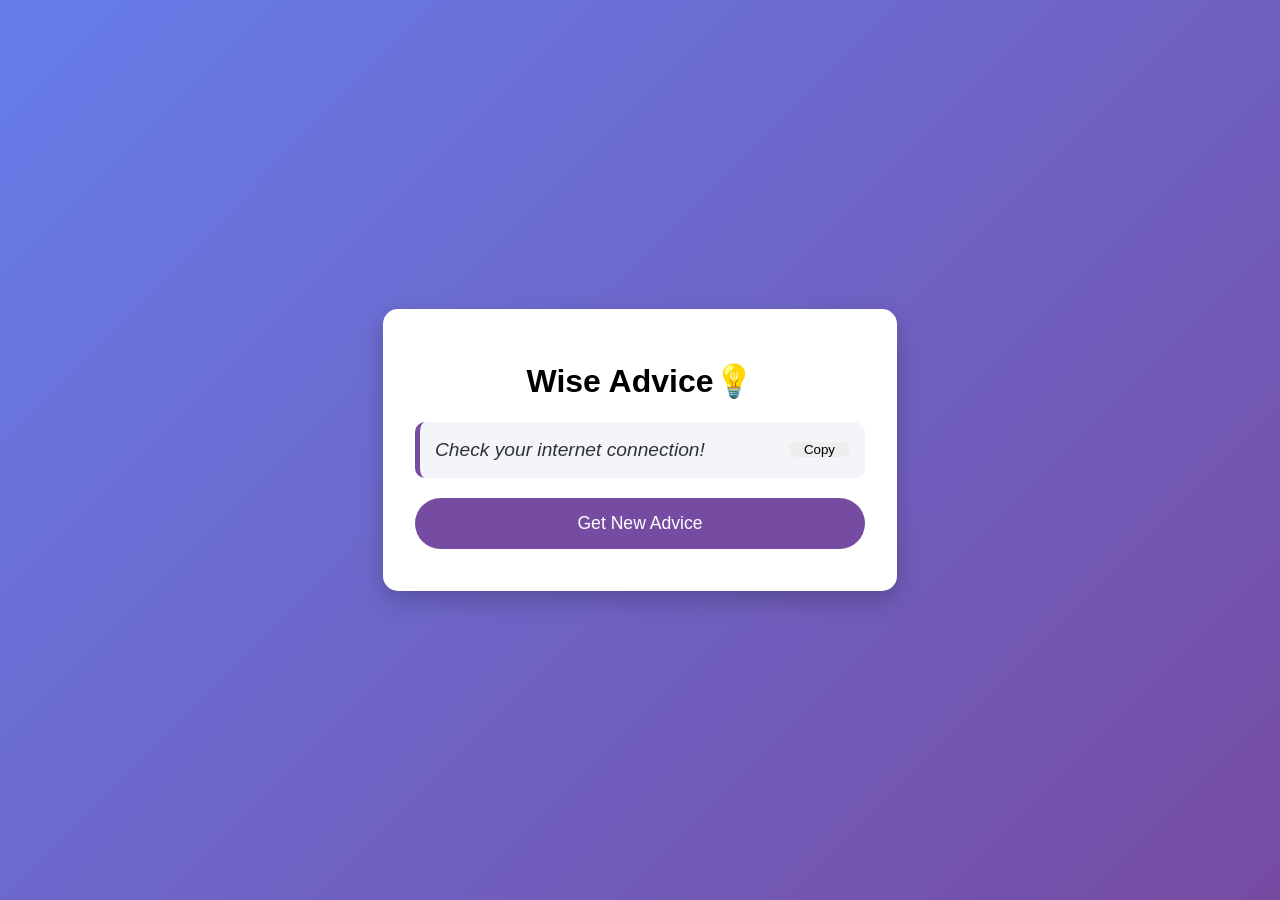
<file: index.html>
<!doctype html>
<html lang="en">
  <head>
    <meta charset="UTF-8" />
    <meta name="viewport" content="width=device-width, initial-scale=1.0" />
    <title>Advice Pro - API Project</title>
    <link rel="stylesheet" href="style.css" />
  </head>
  <body>
    <div class="advice-card">
      <header>
        <h1>Wise Advice💡</h1>
      </header>

      <main>
        <div class="advice-display">
          <p id="advice-text">"Click the button to get some wisdom..."</p>
          <button id="copy-btn" title="Copy Advice">Copy</button>
        </div>
      </main>

      <footer>
        <button id="new-advice-btn" class="main-btn">Get New Advice</button>
        <div id="status-msg"></div>
      </footer>
    </div>

    <script src="main.js"></script>
  </body>
</html>
</file>
<file: style.css>
body {
  font-family: 'Segoe UI', sans-serif;
  background: linear-gradient(135deg, #667eea 0%, #764ba2 100%);
  display: flex;
  justify-content: center;
  align-items: center;
  height: 100vh;
  margin: 0;
}

.advice-card {
  background: white;
  padding: 2rem;
  border-radius: 15px;
  box-shadow: 0 10px 25px rgba(0,0,0,0.2);
  width: 90%;
  max-width: 450px;
  text-align: center;
}

.advice-display {
  display: flex;
  align-items: center;
  justify-content: space-between;
  gap: 15px;
  background: #f4f4f9;
  padding: 15px;
  border-radius: 10px;
  margin: 20px 0;
  border-left: 5px solid #764ba2;
}

#advice-text {
  font-size: 1.2rem;
  font-style: italic;
  color: #2d3436;
  margin: 0;
  text-align: left;
  line-height: 1.4;
}

#copy-btn {
  background: #eee;
  border: none;
  border-radius: 8px;
  cursor: pointer;
  padding: 0 15px;
  transition: 0.3s;
}

#copy-btn:hover { background: #ddd; }

.main-btn {
  background: #764ba2;
  color: white;
  border: none;
  padding: 15px 30px;
  border-radius: 30px;
  font-size: 1.1rem;
  cursor: pointer;
  width: 100%;
  transition: transform 0.2s, background 0.3s;
}

.main-btn:hover {
  background: #5a3a7d;
  transform: translateY(-2px);
}

#status-msg {
  font-size: 0.8rem;
  margin-top: 10px;
  color: #666;
}
</file>
